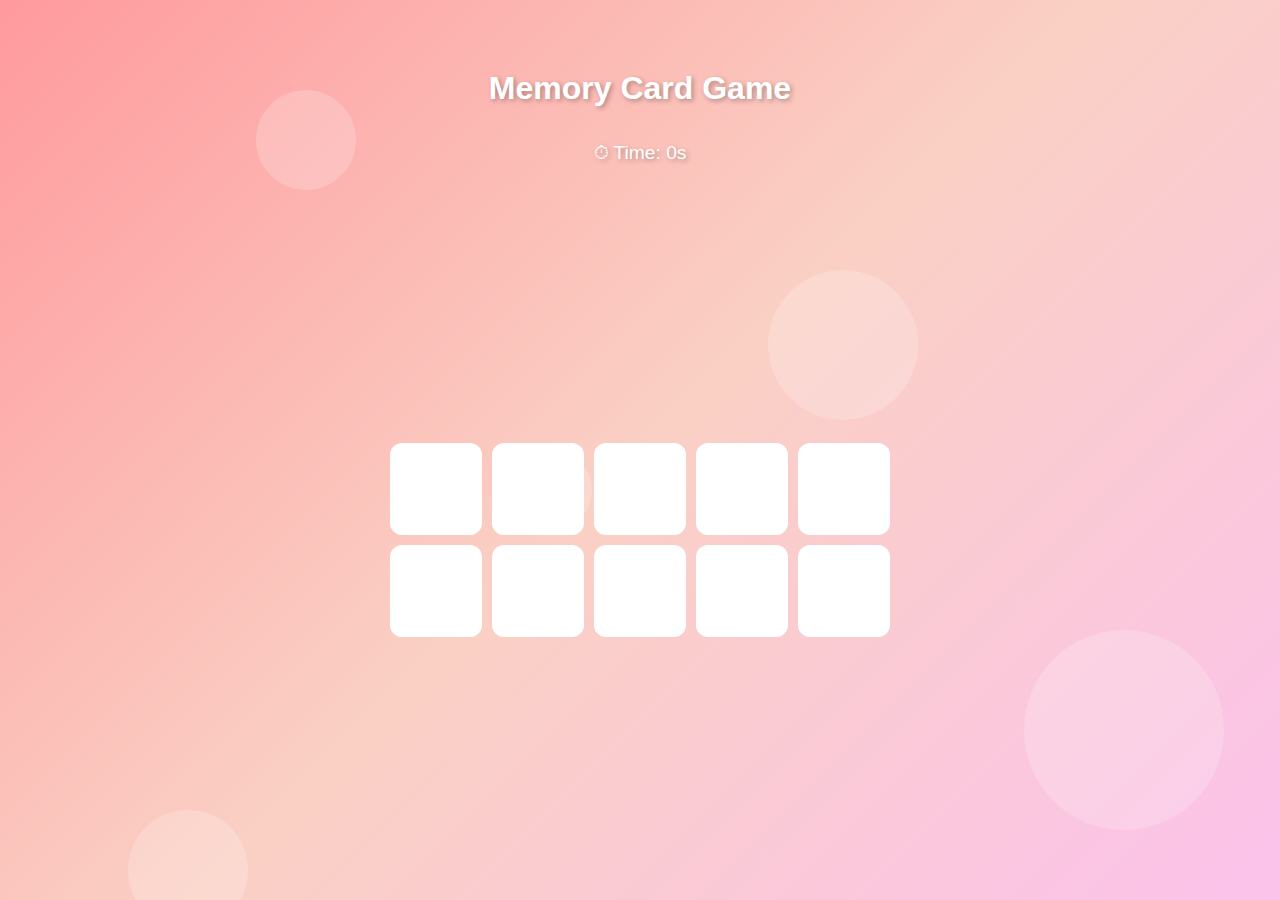
<file: Memory Card Game/index.html>
<!DOCTYPE html>
<html lang="en">
<head>
  <meta charset="UTF-8">
  <meta name="viewport" content="width=device-width, initial-scale=1.0">
  <title>Memory Card Game</title>
  <link rel="stylesheet" href="style.css">
</head>
<body>
  <h1> Memory Card Game </h1>
  <p id="timer">⏱ Time: 0s</p>
  <div class="game-board"></div>

  <!-- مؤثرات الاحتفال -->
  <div class="celebration hidden">
    <h2>🎉 Congratulations! 🎉</h2>
    <button id="play-again">Play Again</button>
  </div>

  <audio id="win-sound" src="win.mp3"></audio> <!-- صوت الفوز -->
  <script src="script.js"></script>

  <div class="background-animation">
    <div class="circle"></div>
    <div class="circle"></div>
    <div class="circle"></div>
    <div class="circle"></div>
    <div class="circle"></div>
  </div>
  
</body>
</html>
</file>
<file: Memory Card Game/style.css>
/* الخلفية المتحركة */
body {
    font-family: 'Comic Sans MS', cursive, sans-serif;
    display: flex;
    flex-direction: column;
    align-items: center;
    justify-content: center;
    min-height: 100vh;
    margin: 0;
    background: linear-gradient(135deg, #ff9a9e, #fad0c4, #fbc2eb);
    overflow: hidden;
  }
  
  @keyframes float {
    0% {
      transform: translateY(0px);
    }
    50% {
      transform: translateY(-20px);
    }
    100% {
      transform: translateY(0px);
    }
  }
  
  @keyframes move {
    0% {
      transform: translate(-50%, -50%) rotate(0deg);
    }
    100% {
      transform: translate(-50%, -50%) rotate(360deg);
    }
  }
  
  .background-animation {
    position: absolute;
    top: 0;
    left: 0;
    width: 100%;
    height: 100%;
    z-index: -1;
    overflow: hidden;
  }
  
  .circle {
    position: absolute;
    background-color: rgba(255, 255, 255, 0.2);
    border-radius: 50%;
    animation: float 5s ease-in-out infinite, move 20s linear infinite;
  }
  
  .circle:nth-child(1) {
    width: 100px;
    height: 100px;
    top: 10%;
    left: 20%;
    animation-delay: 0s;
  }
  
  .circle:nth-child(2) {
    width: 150px;
    height: 150px;
    top: 30%;
    left: 60%;
    animation-delay: 2s;
  }
  
  .circle:nth-child(3) {
    width: 80px;
    height: 80px;
    top: 50%;
    left: 40%;
    animation-delay: 4s;
  }
  
  .circle:nth-child(4) {
    width: 200px;
    height: 200px;
    top: 70%;
    left: 80%;
    animation-delay: 6s;
  }
  
  .circle:nth-child(5) {
    width: 120px;
    height: 120px;
    top: 90%;
    left: 10%;
    animation-delay: 8s;
  }
    
  h1, p {
    margin: 0 0 15px;
    color: #fff;
    text-shadow: 2px 2px 5px rgba(0, 0, 0, 0.3);
  }
  p {
    margin-top:20px;

  }
  h1{
    margin-top: 70px;
  }

  @media (max-width: 768px) {
    h1 {
        font-size: 1em;
    }
  }
  #timer {
    font-size: 1.2rem;
  }
  
  .game-board {
    display: grid;
    grid-template-columns: repeat(auto-fit, minmax(80px, 1fr));
    gap: 10px;
    width: 90%;
    max-width: 500px;
    margin: auto;
  }
  
  .card {
    position: relative;
    width: 100%;
    aspect-ratio: 1;
    transform-style: preserve-3d;
    transform: rotateY(0deg);
    transition: transform 0.4s ease-in-out;
    cursor: pointer;
  }
  
  .card.flipped {
    transform: rotateY(180deg);
  }
  
  .card .front,
  .card .back {
    position: absolute;
    width: 100%;
    height: 100%;
    backface-visibility: hidden;
    border-radius: 12px;
    overflow: hidden;
  }
  
  .card .front {
    background-color: #fff;
  }
  
  .card .back {
    background: #0014ff7d;
    display: flex;
    justify-content: center;
    align-items: center;
    transform: rotateY(180deg);
  }
  
  .card img {
    width: 50%;
    height: 50%;
    object-fit: cover;
  }
  
  /* مؤثرات الاحتفال */
  .celebration {
    position: fixed;
    top: 50%;
    left: 50%;
    transform: translate(-50%, -50%);
    text-align: center;
    background: rgba(255, 255, 255, 0.9);
    padding: 20px;
    border-radius: 12px;
    box-shadow: 0 4px 10px rgba(0, 0, 0, 0.2);
    animation: bounce-in 0.8s ease-out;
    z-index: 1000;
  }
  
  .hidden {
    display: none;
  }
  
  .celebration h2 {
    font-size: 2rem;
    color: #ff69b4;
  }
  
  .celebration button {
    margin-top: 20px;
    padding: 10px 20px;
    font-size: 1.2rem;
    color: #fff;
    background-color: #ff69b4;
    border: none;
    border-radius: 8px;
    cursor: pointer;
    transition: background-color 0.3s;
  }
  
  .celebration button:hover {
    background-color: #ff4081;
  }
  
  @keyframes bounce-in {
    0% {
      transform: translate(-50%, -60%) scale(0.8);
      opacity: 0;
    }
    100% {
      transform: translate(-50%, -50%) scale(1);
      opacity: 1;
    }
  }
</file>
